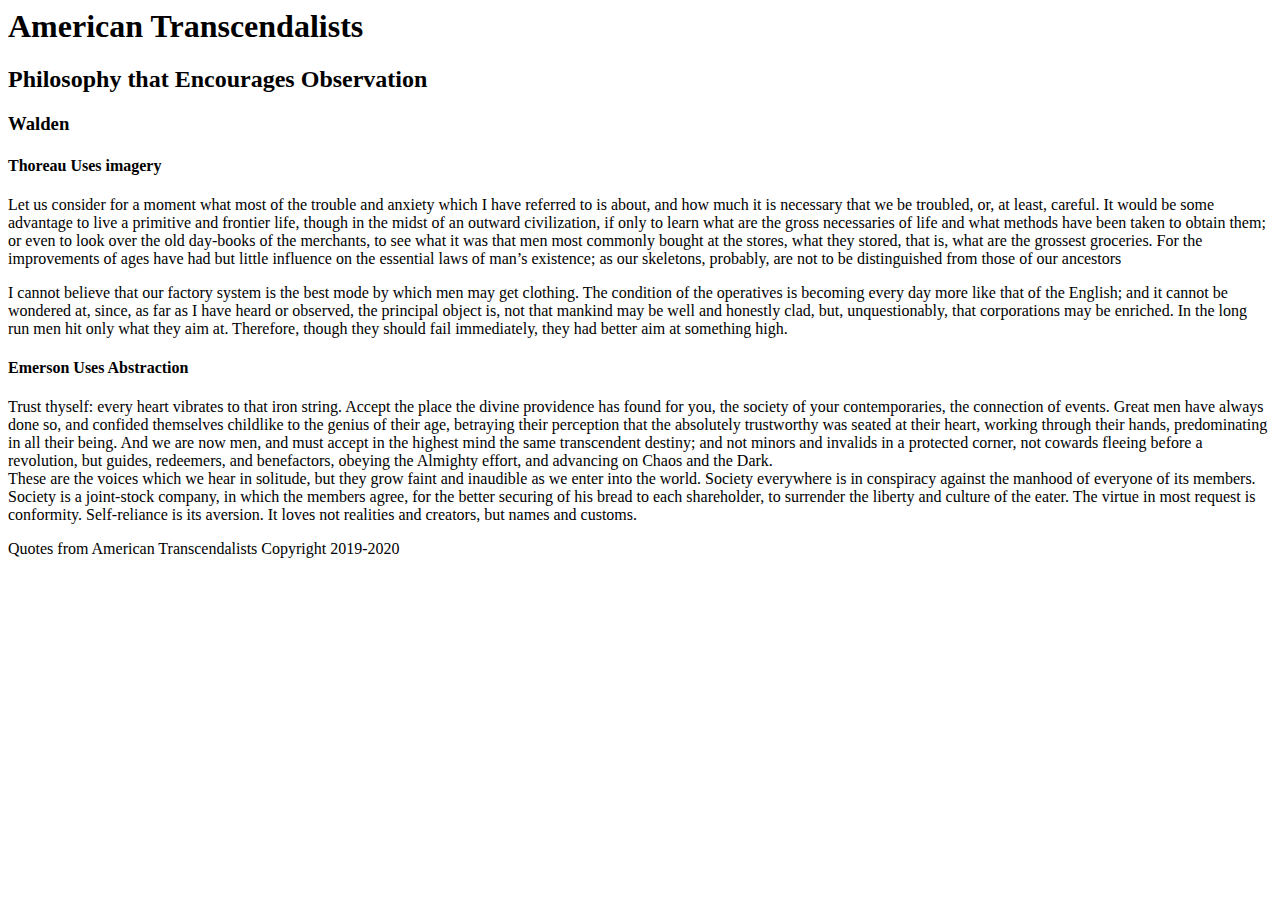
<file: 1-html-structure-semantics/index.html>
<html>
        
    <body>
        
    <header><h1>American Transcendalists</h1></header>
    <header><h2>Philosophy that Encourages Observation</h2></header>
    <main><header><h3>Walden</h3></header></main>
    <header><h4>Thoreau Uses imagery</h4></header>
    <article><p>Let us consider for a moment what most of the trouble and anxiety which I have referred to is about, and how much it is necessary that we be troubled, or, at least, careful. It would be some advantage to live a primitive and frontier life, though in the midst of an outward civilization, if only to learn what are the gross necessaries of life and what methods have been taken to obtain them; or even to look over the old day-books of the merchants, to see what it was that men most commonly bought at the stores, what they stored, that is, what are the grossest groceries. For the improvements of ages have had but little influence on the essential laws of man’s existence; as our skeletons, probably, are not to be distinguished from those of our ancestors</p></article>
    <article><p>I cannot believe that our factory system is the best mode by which men may get clothing. The condition of the operatives is becoming every day more like that of the English; and it cannot be wondered at, since, as far as I have heard or observed, the principal object is, not that mankind may be well and honestly clad, but, unquestionably, that corporations may be enriched. In the long run men hit only what they aim at. Therefore, though they should fail immediately, they had better aim at something high.</p></article>

    <header><h4>Emerson Uses Abstraction</h4></header>
    <article>Trust thyself: every heart vibrates to that iron string. Accept the place the divine providence has found for you, the society of your contemporaries, the connection of events. Great men have always done so, and confided themselves childlike to the genius of their age, betraying their perception that the absolutely trustworthy was seated at their heart, working through their hands, predominating in all their being. And we are now men, and must accept in the highest mind the same transcendent destiny; and not minors and invalids in a protected corner, not cowards fleeing before a revolution, but guides, redeemers, and benefactors, obeying the Almighty effort, and advancing on Chaos and the Dark.

        </article>
    <article>These are the voices which we hear in solitude, but they grow faint and inaudible as we enter into the world. Society everywhere is in conspiracy against the manhood of everyone of its members. Society is a joint-stock company, in which the members agree, for the better securing of his bread to each shareholder, to surrender the liberty and culture of the eater. The virtue in most request is conformity. Self-reliance is its aversion. It loves not realities and creators, but names and customs.</article></body>

    <footer><p>Quotes from American Transcendalists Copyright 2019-2020</p></footer>
</html>
</file>
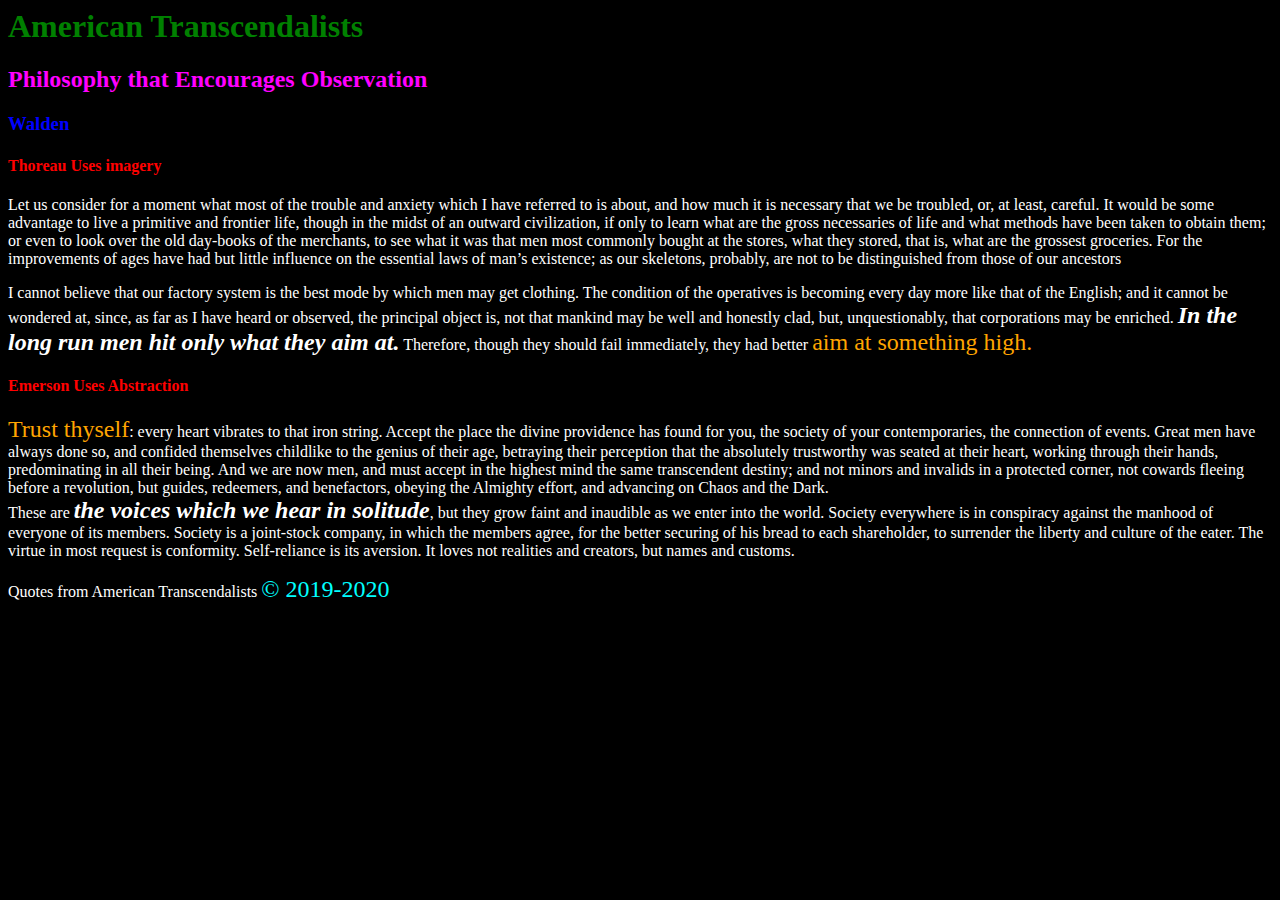
<file: 2-css-inheritance-specificity/index.html>
<html>
        <link rel="stylesheet" href ="css/style.css">
        <style>h2,h3{color:blue}blue</style>
    <body>
        
    <header><h1 style="color: green;">American Transcendalists</h1></header>
    <header><h2 style="color:fuchsia;">Philosophy that Encourages Observation</h2></header>
    <main><header><h3>Walden</h3></header></main>
    <header><h4>Thoreau Uses imagery</h4></header>
    <article><p>Let us consider for a moment what most of the trouble and anxiety which I have referred to is about, and how much it is necessary that we be troubled, or, at least, careful. It would be some advantage to live a primitive and frontier life, though in the midst of an outward civilization, if only to learn what are the gross necessaries of life and what methods have been taken to obtain them; or even to look over the old day-books of the merchants, to see what it was that men most commonly bought at the stores, what they stored, that is, what are the grossest groceries. For the improvements of ages have had but little influence on the essential laws of man’s existence; as our skeletons, probably, are not to be distinguished from those of our ancestors</p></article>
    <article><p>I cannot believe that our factory system is the best mode by which men may get clothing. The condition of the operatives is becoming every day more like that of the English; and it cannot be wondered at, since, as far as I have heard or observed, the principal object is, not that mankind may be well and honestly clad, but, unquestionably, that corporations may be enriched. <span class="important">In the long run men hit only what they aim at.</span> Therefore, though they should fail immediately, they had better <span>aim at something high.</span></p></article>

    <header><h4>Emerson Uses Abstraction</h4></header>
    <article><span>Trust thyself</span>: every heart vibrates to that iron string. Accept the place the divine providence has found for you, the society of your contemporaries, the connection of events. Great men have always done so, and confided themselves childlike to the genius of their age, betraying their perception that the absolutely trustworthy was seated at their heart, working through their hands, predominating in all their being. And we are now men, and must accept in the highest mind the same transcendent destiny; and not minors and invalids in a protected corner, not cowards fleeing before a revolution, but guides, redeemers, and benefactors, obeying the Almighty effort, and advancing on Chaos and the Dark.

        </article>
    <article>These are <span class="important">the voices which we hear in solitude</span>, but they grow faint and inaudible as we enter into the world. Society everywhere is in conspiracy against the manhood of everyone of its members. Society is a joint-stock company, in which the members agree, for the better securing of his bread to each shareholder, to surrender the liberty and culture of the eater. The virtue in most request is conformity. Self-reliance is its aversion. It loves not realities and creators, but names and customs.</article></body>

    <footer><p>Quotes from American Transcendalists <span id="copyright">&copy; 2019-2020</span></p></footer>
</html>
</file>
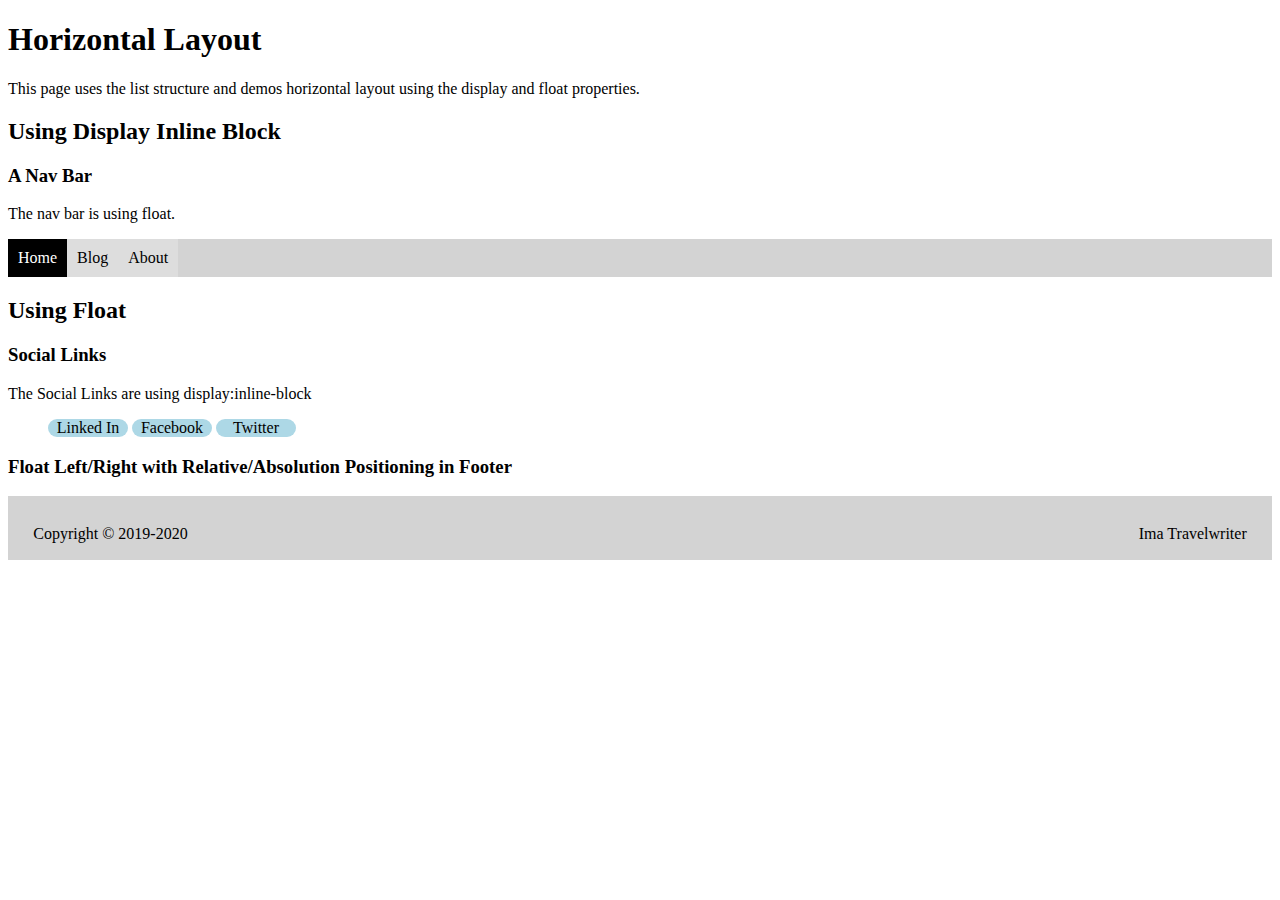
<file: 4-layout-horizontal/index.html>
<!DOCTYPE html>

<html lang="en">

<head>
  <meta charset="UTF-8">
  <meta name="viewport" content="width=device-width, initial-scale=1.0">
  <meta http-equiv="X-UA-Compatible" content="ie=edge">
  <title>Horizontal Layout</title>
  <link rel="stylesheet" href="css/style.css">
</head>

<body>
  <h1>Horizontal Layout</h1>
  <p>This page uses the list structure and demos horizontal layout 
    using the display and float properties.</p>
  <h2>Using Display Inline Block</h2>
  <h3>A Nav Bar</h3>
    <p>The nav bar is using float.</p>
  <nav>
    <ul>
      <li><a class="active">Home</a></li>
      <li><a href="#blog">Blog</a></li>
      <li><a href="#about">About</a></li>
    </ul>
  </nav>


  <h2>Using Float</h2>
  <h3>Social Links</h3>
<p>The Social Links are using display:inline-block</p>
  <ul class="social-links">
      <li><a href="https://linkedin.com" target="_blank">Linked In</a></li>
      <li><a href="https://facebook.com" target="_blank">Facebook</a></li>
      <li><a href="https://twitter.com" target="_blank">Twitter</a></li>
    </ul>

<h3>Float Left/Right with Relative/Absolution Positioning in Footer</h3>
<footer>
    <div class="align-left">Copyright &copy; 2019-2020</div>
    <div class="align-right"> Ima Travelwriter</div>
</footer>
</body>

</html>
</file>
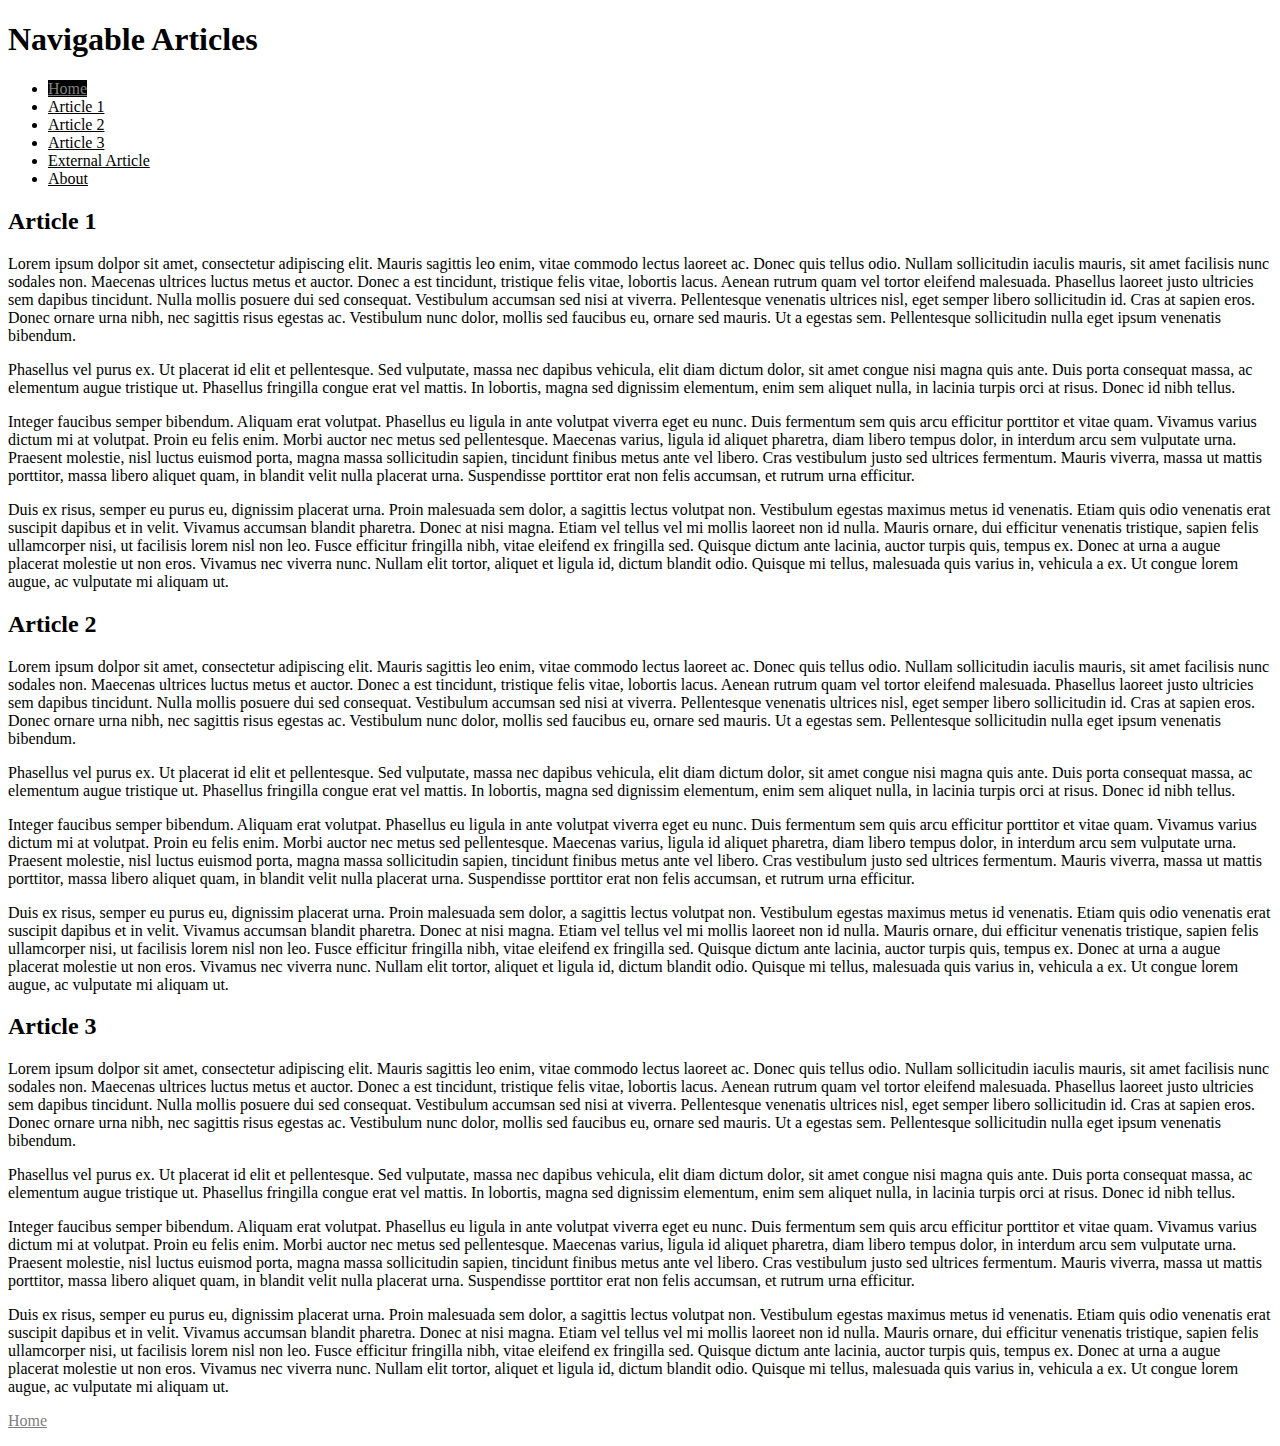
<file: 7-web-linking-navigation/index.html>
<!DOCTYPE html>
<html lang="en">

<head>
  <meta charset="UTF-8">
  <meta name="viewport" content="width=device-width, initial-scale=1.0">
  <meta http-equiv="X-UA-Compatible" content="ie=edge">
  <title>Web Linking and Navigation</title>
  <link rel="stylesheet" href="css/style.css">
</head>

<body>
  <main>
    <h1>Navigable Articles</h1>
    <nav>
      <ul>
        <li><a class="active" href="">Home</a></li>
        <li><a href="#article1">Article 1</a></li>
        <li><a href="#article2">Article 2</a></li>
        <li><a href="#article3">Article 3</a></li>
        <li><a href="https://en.wikipedia.org/wiki/Article" target="_blank">External Article</a></li>
        <li><a href="./about.html">About</a></li>
      </ul>
    </nav>
   
    <article id="article1">
      <h2>Article 1</h2>
      <p>
        Lorem ipsum dolpor sit amet, consectetur adipiscing elit. Mauris sagittis leo enim, vitae commodo lectus laoreet ac. Donec quis tellus odio. Nullam sollicitudin iaculis mauris, sit amet facilisis nunc sodales non. Maecenas ultrices luctus metus et auctor. Donec a est tincidunt, tristique felis vitae, lobortis lacus. Aenean rutrum quam vel tortor eleifend malesuada. Phasellus laoreet justo ultricies sem dapibus tincidunt. Nulla mollis posuere dui sed consequat. Vestibulum accumsan sed nisi at viverra. Pellentesque venenatis ultrices nisl, eget semper libero sollicitudin id. Cras at sapien eros. Donec ornare urna nibh, nec sagittis risus egestas ac. Vestibulum nunc dolor, mollis sed faucibus eu, ornare sed mauris. Ut a egestas sem. Pellentesque sollicitudin nulla eget ipsum venenatis bibendum.
      </p>

      <p>
        Phasellus vel purus ex. Ut placerat id elit et pellentesque. Sed vulputate, massa nec dapibus vehicula, elit diam dictum dolor, sit amet congue nisi magna quis ante. Duis porta consequat massa, ac elementum augue tristique ut. Phasellus fringilla congue erat vel mattis. In lobortis, magna sed dignissim elementum, enim sem aliquet nulla, in lacinia turpis orci at risus. Donec id nibh tellus.
      </p>
      
      <p>
        Integer faucibus semper bibendum. Aliquam erat volutpat. Phasellus eu ligula in ante volutpat viverra eget eu nunc. Duis fermentum sem quis arcu efficitur porttitor et vitae quam. Vivamus varius dictum mi at volutpat. Proin eu felis enim. Morbi auctor nec metus sed pellentesque. Maecenas varius, ligula id aliquet pharetra, diam libero tempus dolor, in interdum arcu sem vulputate urna. Praesent molestie, nisl luctus euismod porta, magna massa sollicitudin sapien, tincidunt finibus metus ante vel libero. Cras vestibulum justo sed ultrices fermentum. Mauris viverra, massa ut mattis porttitor, massa libero aliquet quam, in blandit velit nulla placerat urna. Suspendisse porttitor erat non felis accumsan, et rutrum urna efficitur.
      </p>
      
      <p>
        Duis ex risus, semper eu purus eu, dignissim placerat urna. Proin malesuada sem dolor, a sagittis lectus volutpat non. Vestibulum egestas maximus metus id venenatis. Etiam quis odio venenatis erat suscipit dapibus et in velit. Vivamus accumsan blandit pharetra. Donec at nisi magna. Etiam vel tellus vel mi mollis laoreet non id nulla. Mauris ornare, dui efficitur venenatis tristique, sapien felis ullamcorper nisi, ut facilisis lorem nisl non leo. Fusce efficitur fringilla nibh, vitae eleifend ex fringilla sed. Quisque dictum ante lacinia, auctor turpis quis, tempus ex. Donec at urna a augue placerat molestie ut non eros. Vivamus nec viverra nunc. Nullam elit tortor, aliquet et ligula id, dictum blandit odio. Quisque mi tellus, malesuada quis varius in, vehicula a ex. Ut congue lorem augue, ac vulputate mi aliquam ut.
      </p>
    </article>
    <article id="article2">
      <h2>Article 2</h2>
      <p>
          Lorem ipsum dolpor sit amet, consectetur adipiscing elit. Mauris sagittis leo enim, vitae commodo lectus laoreet ac. Donec quis tellus odio. Nullam sollicitudin iaculis mauris, sit amet facilisis nunc sodales non. Maecenas ultrices luctus metus et auctor. Donec a est tincidunt, tristique felis vitae, lobortis lacus. Aenean rutrum quam vel tortor eleifend malesuada. Phasellus laoreet justo ultricies sem dapibus tincidunt. Nulla mollis posuere dui sed consequat. Vestibulum accumsan sed nisi at viverra. Pellentesque venenatis ultrices nisl, eget semper libero sollicitudin id. Cras at sapien eros. Donec ornare urna nibh, nec sagittis risus egestas ac. Vestibulum nunc dolor, mollis sed faucibus eu, ornare sed mauris. Ut a egestas sem. Pellentesque sollicitudin nulla eget ipsum venenatis bibendum.
        </p>
  
        <p>
          Phasellus vel purus ex. Ut placerat id elit et pellentesque. Sed vulputate, massa nec dapibus vehicula, elit diam dictum dolor, sit amet congue nisi magna quis ante. Duis porta consequat massa, ac elementum augue tristique ut. Phasellus fringilla congue erat vel mattis. In lobortis, magna sed dignissim elementum, enim sem aliquet nulla, in lacinia turpis orci at risus. Donec id nibh tellus.
        </p>
        
        <p>
          Integer faucibus semper bibendum. Aliquam erat volutpat. Phasellus eu ligula in ante volutpat viverra eget eu nunc. Duis fermentum sem quis arcu efficitur porttitor et vitae quam. Vivamus varius dictum mi at volutpat. Proin eu felis enim. Morbi auctor nec metus sed pellentesque. Maecenas varius, ligula id aliquet pharetra, diam libero tempus dolor, in interdum arcu sem vulputate urna. Praesent molestie, nisl luctus euismod porta, magna massa sollicitudin sapien, tincidunt finibus metus ante vel libero. Cras vestibulum justo sed ultrices fermentum. Mauris viverra, massa ut mattis porttitor, massa libero aliquet quam, in blandit velit nulla placerat urna. Suspendisse porttitor erat non felis accumsan, et rutrum urna efficitur.
        </p>
        
        <p>
          Duis ex risus, semper eu purus eu, dignissim placerat urna. Proin malesuada sem dolor, a sagittis lectus volutpat non. Vestibulum egestas maximus metus id venenatis. Etiam quis odio venenatis erat suscipit dapibus et in velit. Vivamus accumsan blandit pharetra. Donec at nisi magna. Etiam vel tellus vel mi mollis laoreet non id nulla. Mauris ornare, dui efficitur venenatis tristique, sapien felis ullamcorper nisi, ut facilisis lorem nisl non leo. Fusce efficitur fringilla nibh, vitae eleifend ex fringilla sed. Quisque dictum ante lacinia, auctor turpis quis, tempus ex. Donec at urna a augue placerat molestie ut non eros. Vivamus nec viverra nunc. Nullam elit tortor, aliquet et ligula id, dictum blandit odio. Quisque mi tellus, malesuada quis varius in, vehicula a ex. Ut congue lorem augue, ac vulputate mi aliquam ut.
        </p>
    </article>
    <article id="article3">
      <h2>Article 3</h2>
      <p>
          Lorem ipsum dolpor sit amet, consectetur adipiscing elit. Mauris sagittis leo enim, vitae commodo lectus laoreet ac. Donec quis tellus odio. Nullam sollicitudin iaculis mauris, sit amet facilisis nunc sodales non. Maecenas ultrices luctus metus et auctor. Donec a est tincidunt, tristique felis vitae, lobortis lacus. Aenean rutrum quam vel tortor eleifend malesuada. Phasellus laoreet justo ultricies sem dapibus tincidunt. Nulla mollis posuere dui sed consequat. Vestibulum accumsan sed nisi at viverra. Pellentesque venenatis ultrices nisl, eget semper libero sollicitudin id. Cras at sapien eros. Donec ornare urna nibh, nec sagittis risus egestas ac. Vestibulum nunc dolor, mollis sed faucibus eu, ornare sed mauris. Ut a egestas sem. Pellentesque sollicitudin nulla eget ipsum venenatis bibendum.
        </p>
  
        <p>
          Phasellus vel purus ex. Ut placerat id elit et pellentesque. Sed vulputate, massa nec dapibus vehicula, elit diam dictum dolor, sit amet congue nisi magna quis ante. Duis porta consequat massa, ac elementum augue tristique ut. Phasellus fringilla congue erat vel mattis. In lobortis, magna sed dignissim elementum, enim sem aliquet nulla, in lacinia turpis orci at risus. Donec id nibh tellus.
        </p>
        
        <p>
          Integer faucibus semper bibendum. Aliquam erat volutpat. Phasellus eu ligula in ante volutpat viverra eget eu nunc. Duis fermentum sem quis arcu efficitur porttitor et vitae quam. Vivamus varius dictum mi at volutpat. Proin eu felis enim. Morbi auctor nec metus sed pellentesque. Maecenas varius, ligula id aliquet pharetra, diam libero tempus dolor, in interdum arcu sem vulputate urna. Praesent molestie, nisl luctus euismod porta, magna massa sollicitudin sapien, tincidunt finibus metus ante vel libero. Cras vestibulum justo sed ultrices fermentum. Mauris viverra, massa ut mattis porttitor, massa libero aliquet quam, in blandit velit nulla placerat urna. Suspendisse porttitor erat non felis accumsan, et rutrum urna efficitur.
        </p>
        
        <p>
          Duis ex risus, semper eu purus eu, dignissim placerat urna. Proin malesuada sem dolor, a sagittis lectus volutpat non. Vestibulum egestas maximus metus id venenatis. Etiam quis odio venenatis erat suscipit dapibus et in velit. Vivamus accumsan blandit pharetra. Donec at nisi magna. Etiam vel tellus vel mi mollis laoreet non id nulla. Mauris ornare, dui efficitur venenatis tristique, sapien felis ullamcorper nisi, ut facilisis lorem nisl non leo. Fusce efficitur fringilla nibh, vitae eleifend ex fringilla sed. Quisque dictum ante lacinia, auctor turpis quis, tempus ex. Donec at urna a augue placerat molestie ut non eros. Vivamus nec viverra nunc. Nullam elit tortor, aliquet et ligula id, dictum blandit odio. Quisque mi tellus, malesuada quis varius in, vehicula a ex. Ut congue lorem augue, ac vulputate mi aliquam ut.
        </p>
    </article>
  </main>
  <p><a href="">Home</a></p>
</body>

</html>
</file>
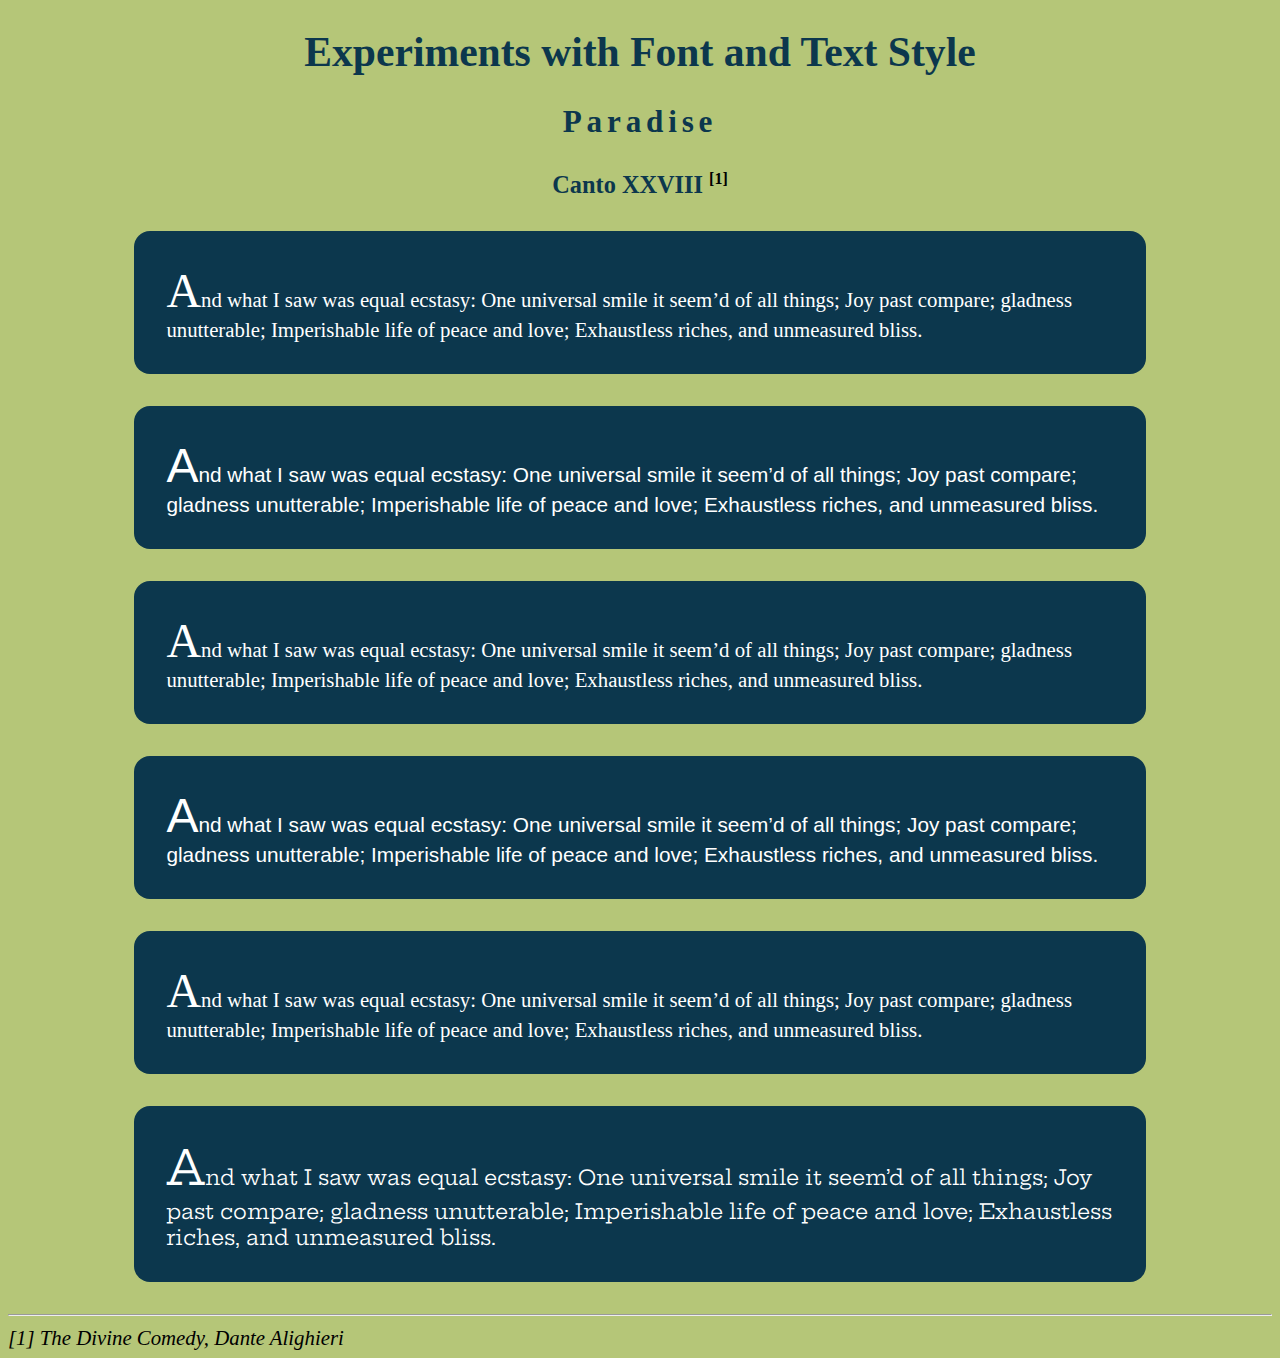
<file: 8-font-text/index.html>
<!DOCTYPE html>
<html lang="en">

<head>
  <meta charset="UTF-8">
  <meta name="viewport" content="width=device-width, initial-scale=1.0">
  <meta http-equiv="X-UA-Compatible" content="ie=edge">
  <title>Fonts and Text</title>
  <link href="https://fonts.googleapis.com/css?family=Hepta+Slab|Mansalva&display=swap" rel="stylesheet">
  <link rel="stylesheet" href="css/style.css">
</head>

<body>
  <h1>Experiments with Font and Text Style</h1>
  <h2>Paradise</h2>
  <h3>Canto XXVIII <sup><a href=#s1>[1]</sup></h3></a>
    <article class="times-new-roman">
      <p>And what I saw was equal ecstasy:
        One universal smile it seem’d of all things;
        Joy past compare; gladness unutterable;
        Imperishable life of peace and love;
        Exhaustless riches, and unmeasured bliss.</p>
    </article>
    <article class="arial-helvetica">
      <p>And what I saw was equal ecstasy:
        One universal smile it seem’d of all things;
        Joy past compare; gladness unutterable;
        Imperishable life of peace and love;
        Exhaustless riches, and unmeasured bliss.</p>
    </article>
    <article class="cambria">
      <p>And what I saw was equal ecstasy:
        One universal smile it seem’d of all things;
        Joy past compare; gladness unutterable;
        Imperishable life of peace and love;
        Exhaustless riches, and unmeasured bliss.</p>
    </article>
    <article class="gil-sans">
      <p>And what I saw was equal ecstasy:
        One universal smile it seem’d of all things;
        Joy past compare; gladness unutterable;
        Imperishable life of peace and love;
        Exhaustless riches, and unmeasured bliss.</p>
    </article>
    <article class="manslava">
      <p>And what I saw was equal ecstasy:
        One universal smile it seem’d of all things;
        Joy past compare; gladness unutterable;
        Imperishable life of peace and love;
        Exhaustless riches, and unmeasured bliss.</p>
    </article>
    <article class="hepta-slab">
      <p>And what I saw was equal ecstasy:
        One universal smile it seem’d of all things;
        Joy past compare; gladness unutterable;
        Imperishable life of peace and love;
        Exhaustless riches, and unmeasured bliss.</p>
    </article>
  <hr>
  <footer>
    <cite id="s1"><a href="http://www.gutenberg.org/files/8799/8799-h/8799-h.htm#link28" target="_blank">[1] The Divine Comedy, Dante Alighieri</a></cite>
  </footer>
</body>

</html>
</file>
<file: 2-css-inheritance-specificity/css/style.css>
html {
    color: white;
    background-color: black;
    }

    h1,h2,h3,h4,h5,h6{
      color:red}

span {color: orange;
   font-size:1.5rem;}

#copyright {
  color:aqua;
}

.important {
  font-style: italic;
  font-weight: bold;
  color: white
}
</file>
<file: 4-layout-horizontal/css/style.css>
nav ul {
    background-color: lightgray;
    list-style-type: none;
    margin: 0;
    padding: 0;
    /*use overflow hidden to clear float*/
    overflow: hidden;
}

nav li {
    float: left;
  }

  nav li a {
    display: block;
    padding: 10px;
    color: black;
    background-color: #dddddd;
    text-decoration: none;
  }
  nav a:hover {
    background-color: aqua;
  }

  nav li .active {
    background-color: black;
    color: white;
  }

  /* social links */
  ul.social-links {
    list-style-type: none;
}
.social-links li {
    display: inline-block;
    width: 5rem;
    background-color: lightblue;
    border-radius:10px;
    text-align: center;
  }
  .social-links li:hover {
    background: gray;
  }

  .social-links a {
    color: black;
    text-decoration: none;
  }

  .social-links a:hover {
    color: white;
  }
  
  footer {
    height: 4rem;
    position: relative;
    background-color: lightgray;
  }

  .align-left {
    position: absolute;
    left: 2%;
    top: 45%;
    } 
.align-right {
        position: absolute;
        right: 2%;
        top: 45%;
        }
</file>
<file: 7-web-linking-navigation/css/style.css>
a.active {
    color: white;
    background-color: black;
  }
  a {
    color: black
  }
  a:visited {
    color: gray;
  }
  a:active {
    background-color: yellow;
  }
  a:hover {
    color:red;
  }
</file>
<file: 8-font-text/css/style.css>
/* font-family: 'Mansalva', cursive;
font-family: 'Hepta Slab', serif; */

.times-new-roman {
    font-family: 'Times New Roman', Times, serif;
}
.arial-helvetica {
    font-family: Arial, Helvetica, sans-serif
}
.cambria {
    font-family: Cambria, Cochin, Georgia, Times, 'Times New Roman', serif
}
.gil-sans {
    font-family: 'Gill Sans', 'Gill Sans MT', Calibri, 'Trebuchet MS', sans-serif
}
.manslava {
    font-family: 'Manslava', cursive;
}
.hepta-slab {
    font-family: 'Hepta Slab', serif;
}

body {
    background-color: #b5c678;
    font-size: 1.3rem;
}
article {
    background-color: #0c374d;
    margin: 2rem 10%;
    padding: 1rem;
    border-radius: 1rem;
}
h1,h2,h3 {
    color: #0c374d;
    text-align: center;
}
h2 {
    letter-spacing: 0.3rem;
}

sup a {
    text-decoration: none;
    color: black;
    font-size: 1rem;
}
sup a:hover {
    color: red;
}
article p {
    margin: 1rem;
    color: white;
}
article p:first-letter {
    font-size: 3rem
}

footer a {
    color: black;
    text-decoration: none;
}
footer a:hover {
    color: gray;
}
</file>
